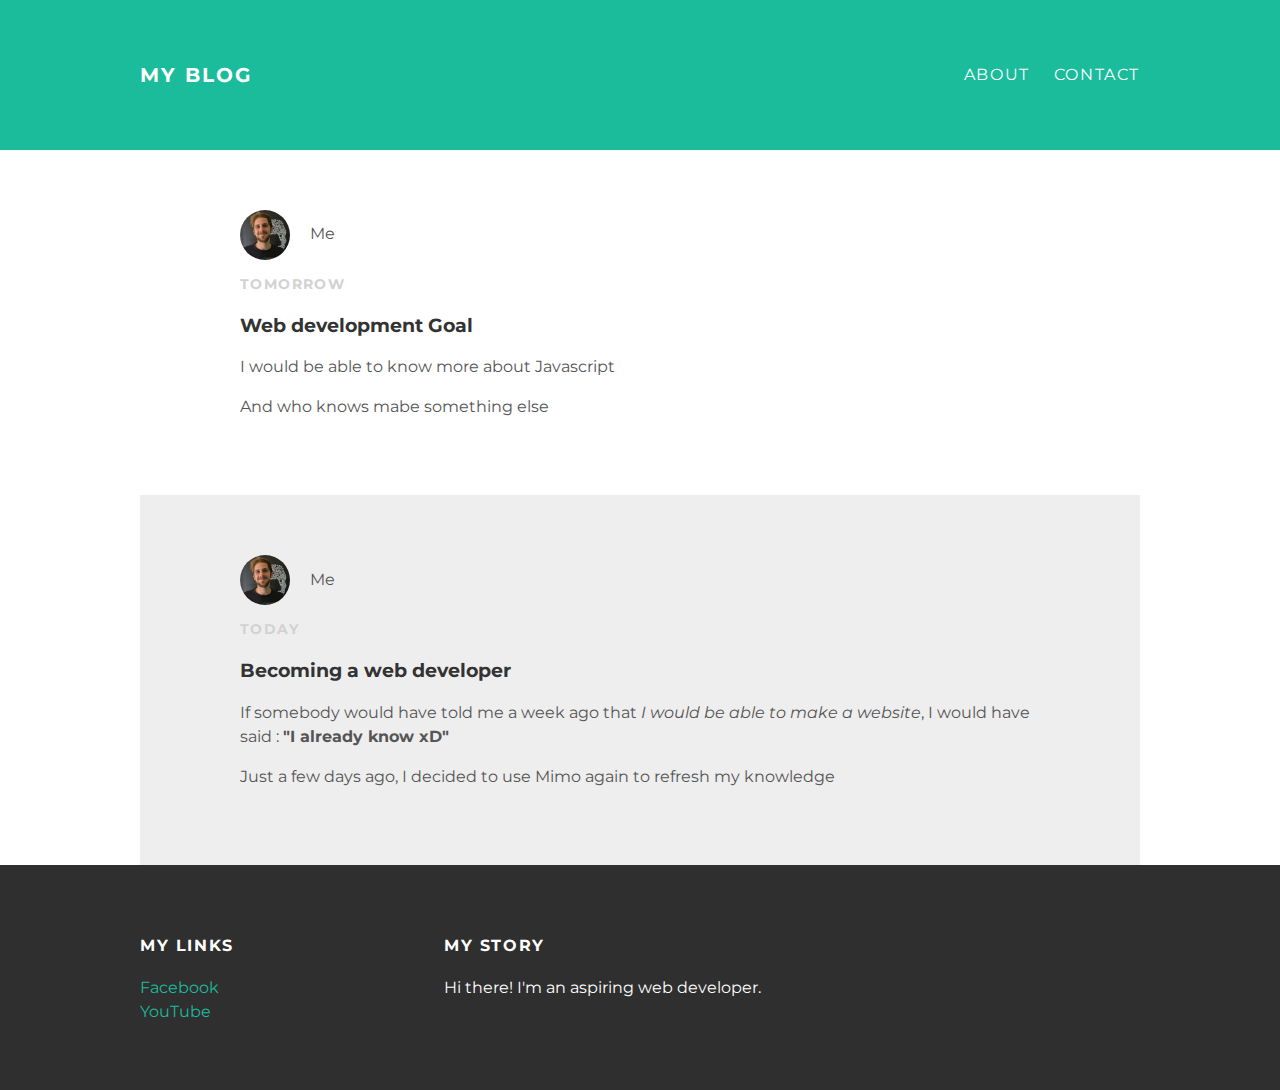
<file: index.html>
<!DOCTYPE html>
<html>
  <head>
    <title>My blog</title>
    <link rel="stylesheet" type="text/css" href="styles.css">
  </head>
  <body>
    <div id="header">
      <div class="container">
        <a id="header-title" href="index.html">My Blog</a>
        <ul id="header-nav">
          <li><a href="about.html">About</a></li>
          <li><a href="mailto:helianmagnou@gmail.com">Contact</a></li>
        </ul>
      </div>
    </div>
    <div id="content">
      <div class="container">
        <div class="post">
          <div class="post-author">
            <img src="me-helian.jpg">
            <span>Me</span>
          </div>
          <p class="post-date">Tomorrow</p>
          <h3 class="post-title">Web development Goal</h3>
          <div class="post-content">
            <p>I would be able to know more about Javascript</p>
            <p>And who knows mabe something else</p>
          </div>
        </div>
      </div>
      <div class="container">
        <div class="post">
          <div class="post-author">
            <img src="me-helian.jpg">
            <span>Me</span>
          </div>
          <p class="post-date">Today</p>
          <h3 class="post-title">Becoming a web developer</h3>
          <div class="post-content">
            <p>If somebody would have told me a week ago that <em>I would be able to make a website</em>, I would have said : <strong>"I already know xD"</strong></p>
            <p>Just a few days ago, I decided to use Mimo again to refresh my knowledge</p>
          </div>
        </div>
      </div>
    </div>
    <div id="footer">
      <div class="container">
        <div class="column">
          <h4>My links</h4>
          <p>
            <a href="https://www.facebook.com/MagnouHelian/">Facebook</a>
          <br>
            <a href="https://www.youtube.com/channel/UCt0wIv5BUPUGoE7D9M0Nbbw?view_as=subscriber">YouTube</a>
          </p>
        </div>
        <div class="column">
          <h4>My Story</h4>
          <p>Hi there! I'm an aspiring web developer.</p>
        </div>
      </div>
    </div>
  </body>
  </html>
</file>
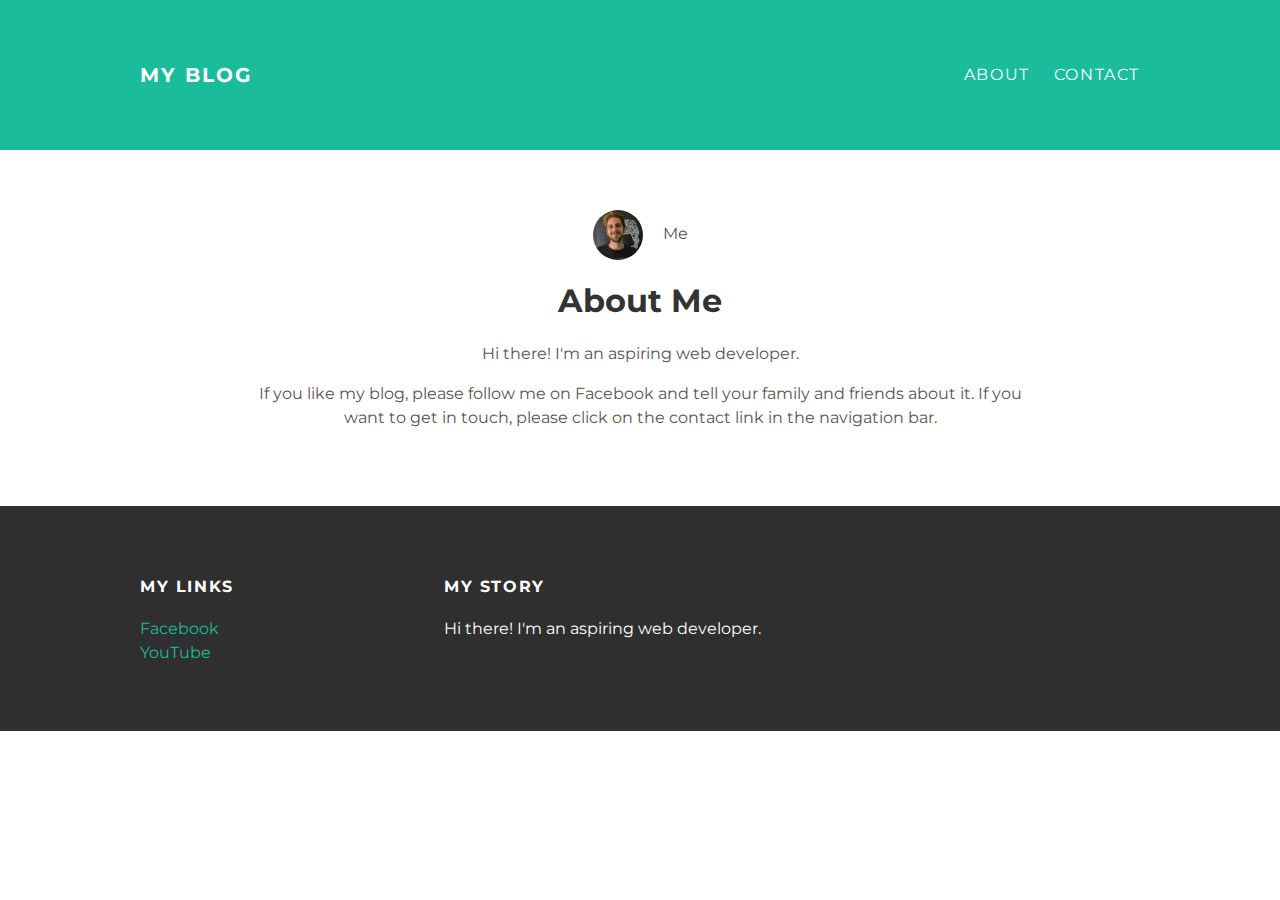
<file: about.html>
<!DOCTYPE html>
<html>
  <head>
    <title>My blog</title>
    <link rel="stylesheet" type="text/css" href="styles.css">
  </head>
  <body>
    <div id="header">
      <div class="container">
      <a id="header-title" href="index.html">My Blog</a>
      <ul id="header-nav">
        <li><a href="about.html">About</a></li>
        <li><a href="mailto:helianmagnou@gmail.com">Contact</a></li>
      </ul>
      </div>
    </div>
    <div id="content">
      <div class="container">
        <div class="about">
          <div class="about-author">
            <img src="me-helian.jpg">
            <span>Me</span>
          </div>
          <h1 class="about-title">About Me</h1>
          <div class="about-content">
            <p>Hi there! I'm an aspiring web developer.</p>
            <p>If you like my blog, please follow me on Facebook and tell your family and friends about it. If you want to get in touch, please click on the contact link in the navigation bar.</p>
          </div>
        </div>
      </div>
    </div>
    <div id="footer">
      <div class="container">
        <div class="column">
          <h4>My links</h4>
          <p>
            <a href="https://www.facebook.com/MagnouHelian/">Facebook</a>
          <br>
            <a href="https://www.youtube.com/channel/UCt0wIv5BUPUGoE7D9M0Nbbw?view_as=subscriber">YouTube</a>
          </p>
        </div>
        <div class="column">
          <h4>My Story</h4>
          <p>Hi there! I'm an aspiring web developer.</p>
        </div>
      </div>
    </div>
  </body>
  </html>
</file>
<file: styles.css>
@import url(http://fonts.googleapis.com/css?family=Montserrat:400,700);

body {
  color: #555;
  margin: 0;

  font-family: 'Montserrat', sans-serif;
}

#header {
  background-color: #1abc9c;
  height: 150px;
  line-height: 150px;
}

#header a {
  color: white;
  text-decoration: none;

  text-transform: uppercase;
  letter-spacing: 0.1em;
}

#header a:hover {
  color: #222;
}

#header-title {
  display: block;
  float: left;

  font-size: 20px;
  font-weight: bold;
}

#header-nav {
  display: block;
  float: right;
  margin-top: 0;
}

#header-nav li {
  display: inline;
  padding-left: 20px;
}

.container {
  max-width: 1000px;
  margin: 0 auto;
}

#footer {
  background-color: #2f2f2f;
  padding: 50px 0;
}

#footer h4 {
  color: white;
  text-transform: uppercase;
  letter-spacing: 0.1em;
}

#footer p {
  color: white;
}

.post, .about {
  max-width: 800px;
  margin: 0 auto;
  padding: 60px 0;
}

.about {
  text-align: center;
}

.post-author img, .about-author img {
  width: 50px;
  height: 50px;
  border-radius: 25px;
  vertical-align: middle;
}

.post-author span, .about-author span {
  margin-left: 16px;
}

.post-date {
  color: #D2D2D2;

  font-size: 14px;
  font-weight: bold;

  text-transform: uppercase;
  letter-spacing: 0.1em;
}
.container:nth-child(even){
  background-color: #eeeeee;
}

.column {
  min-width: 300px;
  display: inline-block;
  vertical-align: top;
}

h1, h2, h3, h4 {
  color: #333;
}

p {
  line-height: 1.5;
}

a {
  color: #1abc9c;
  text-decoration: none;
}

a:hover {
  color: #F6A623;
}
</file>
